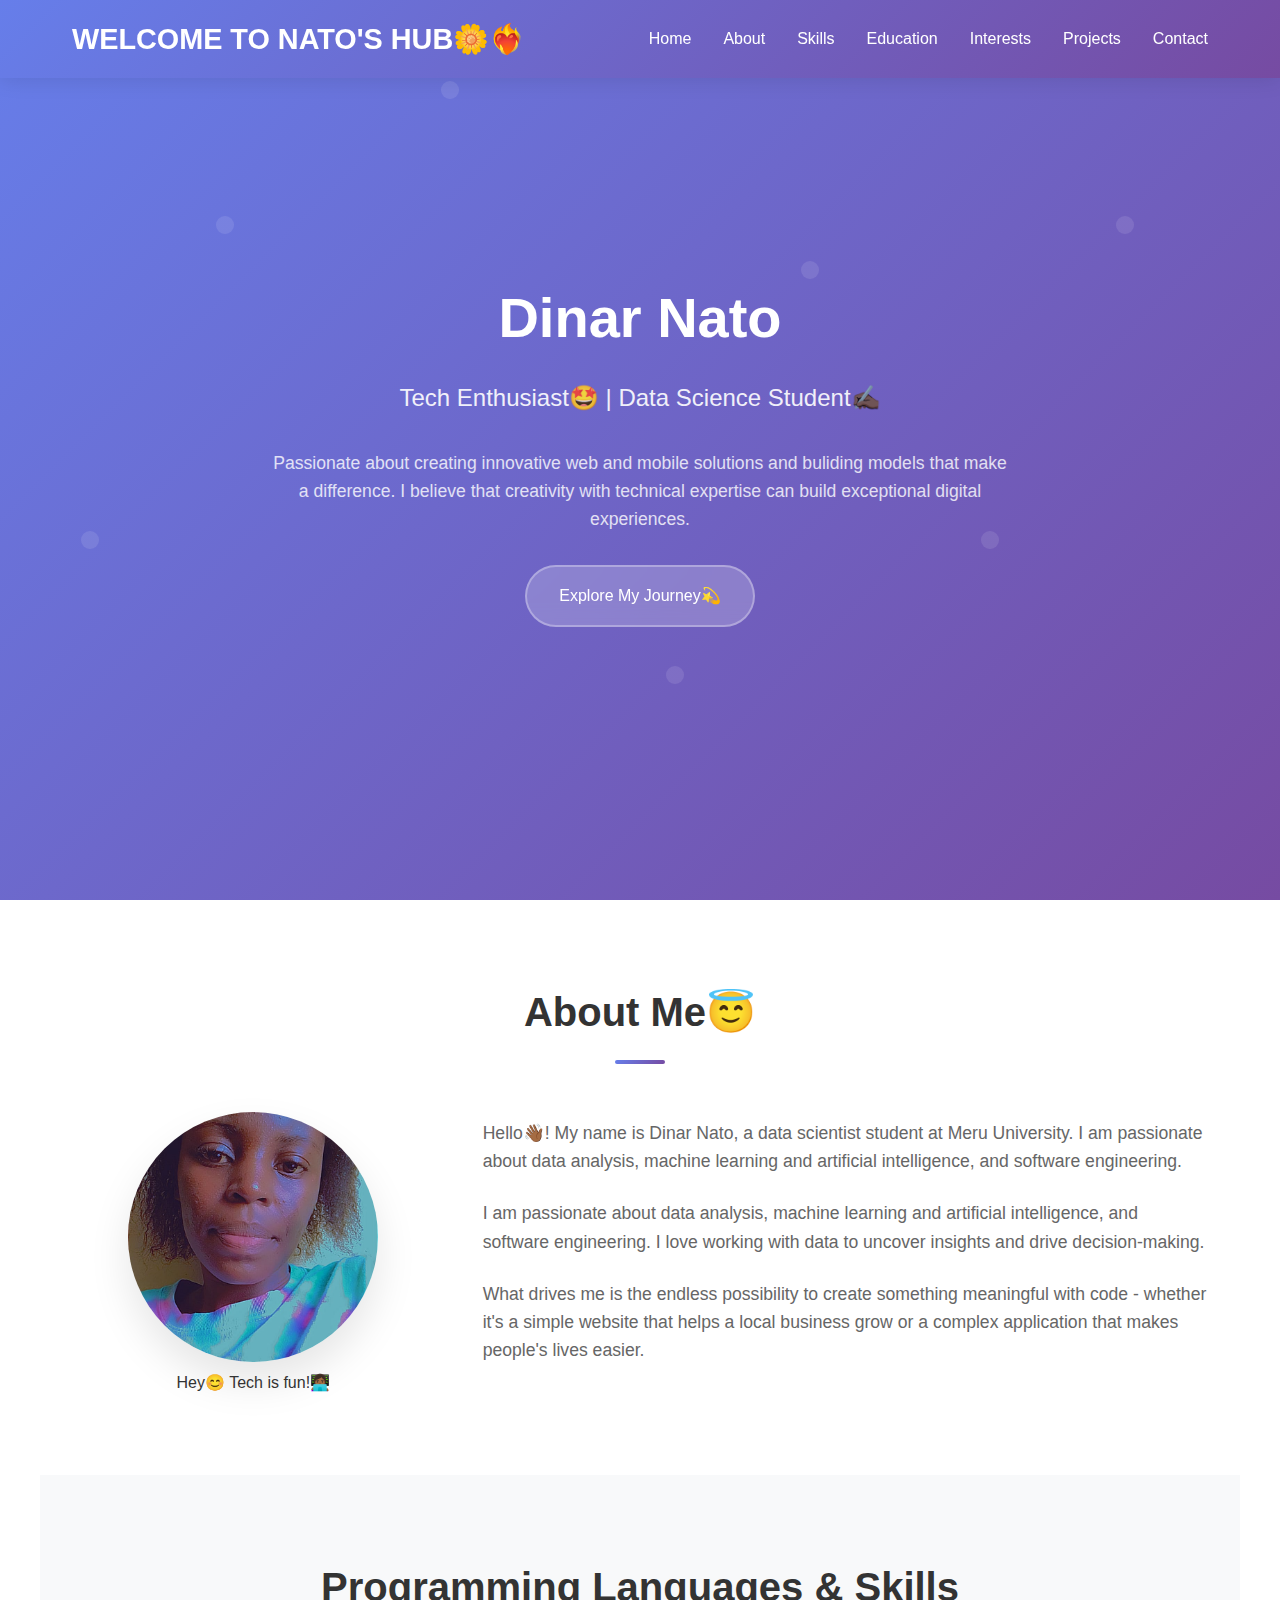
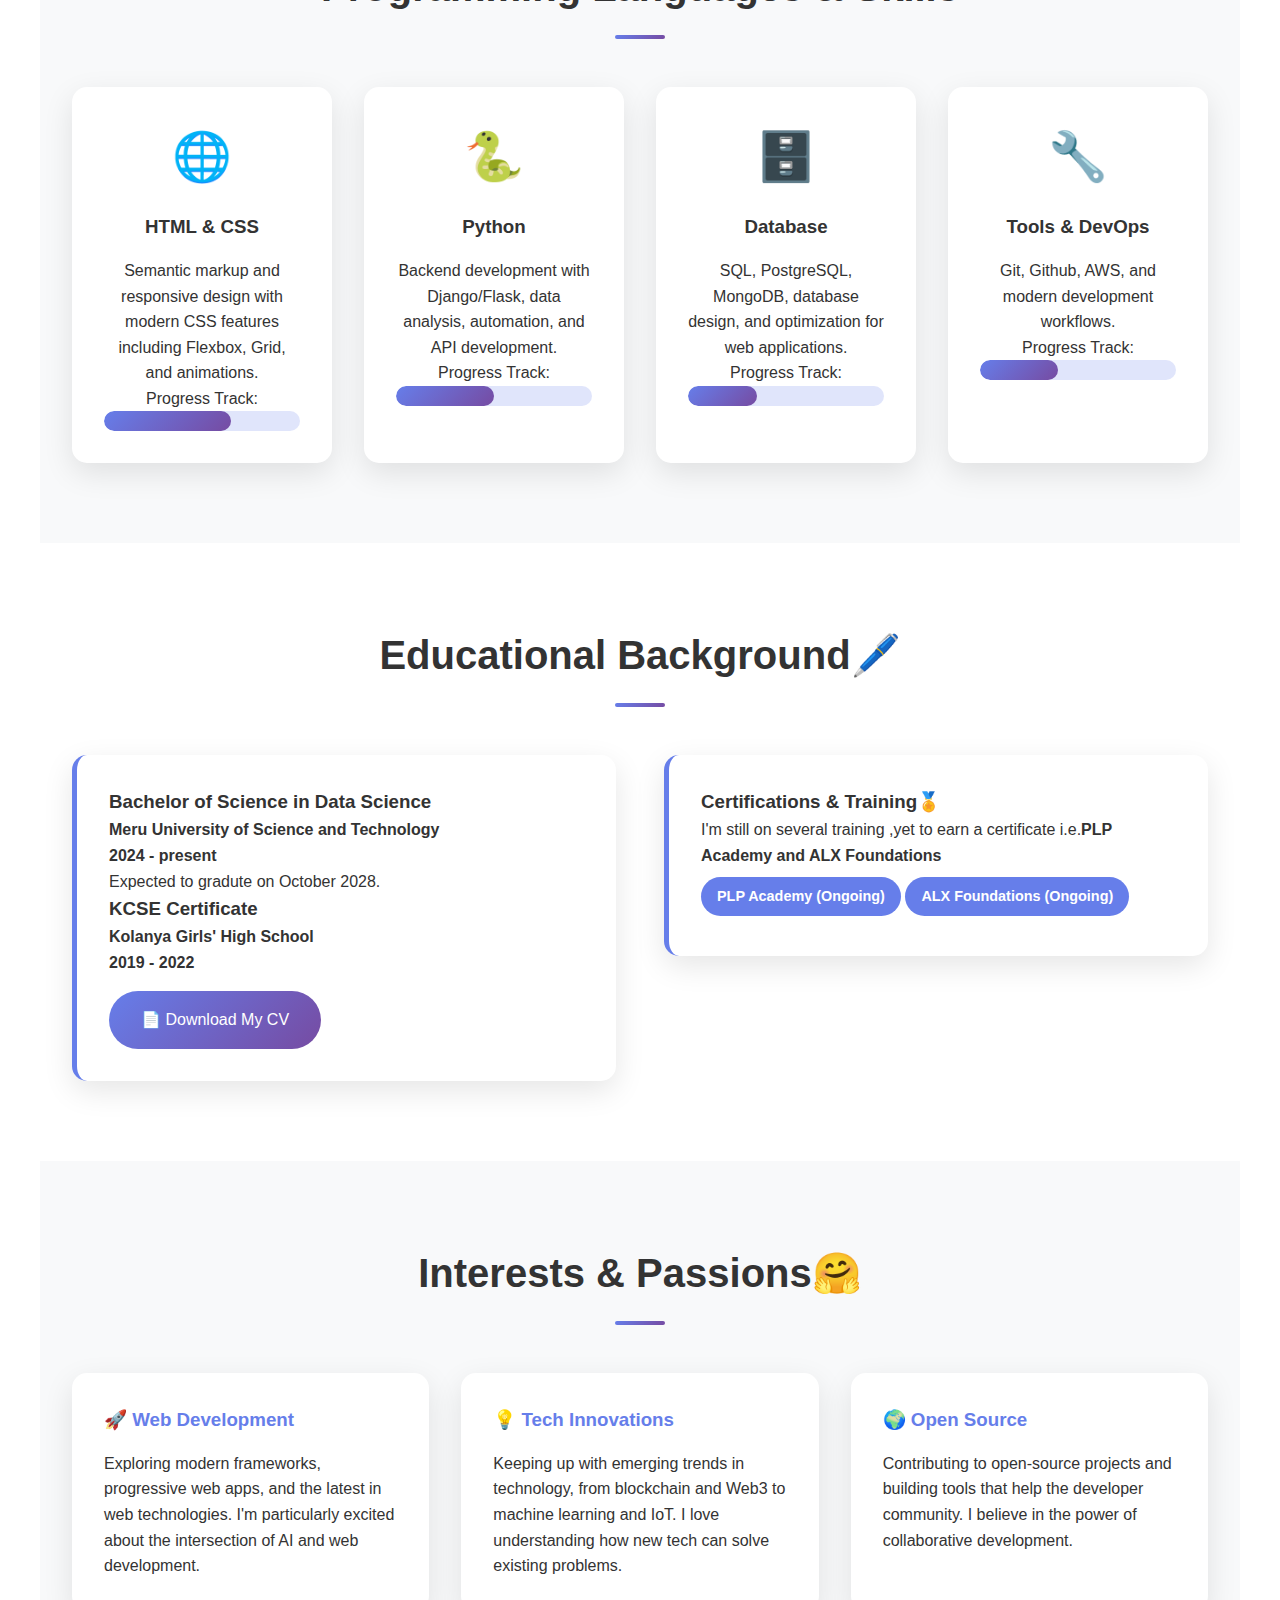
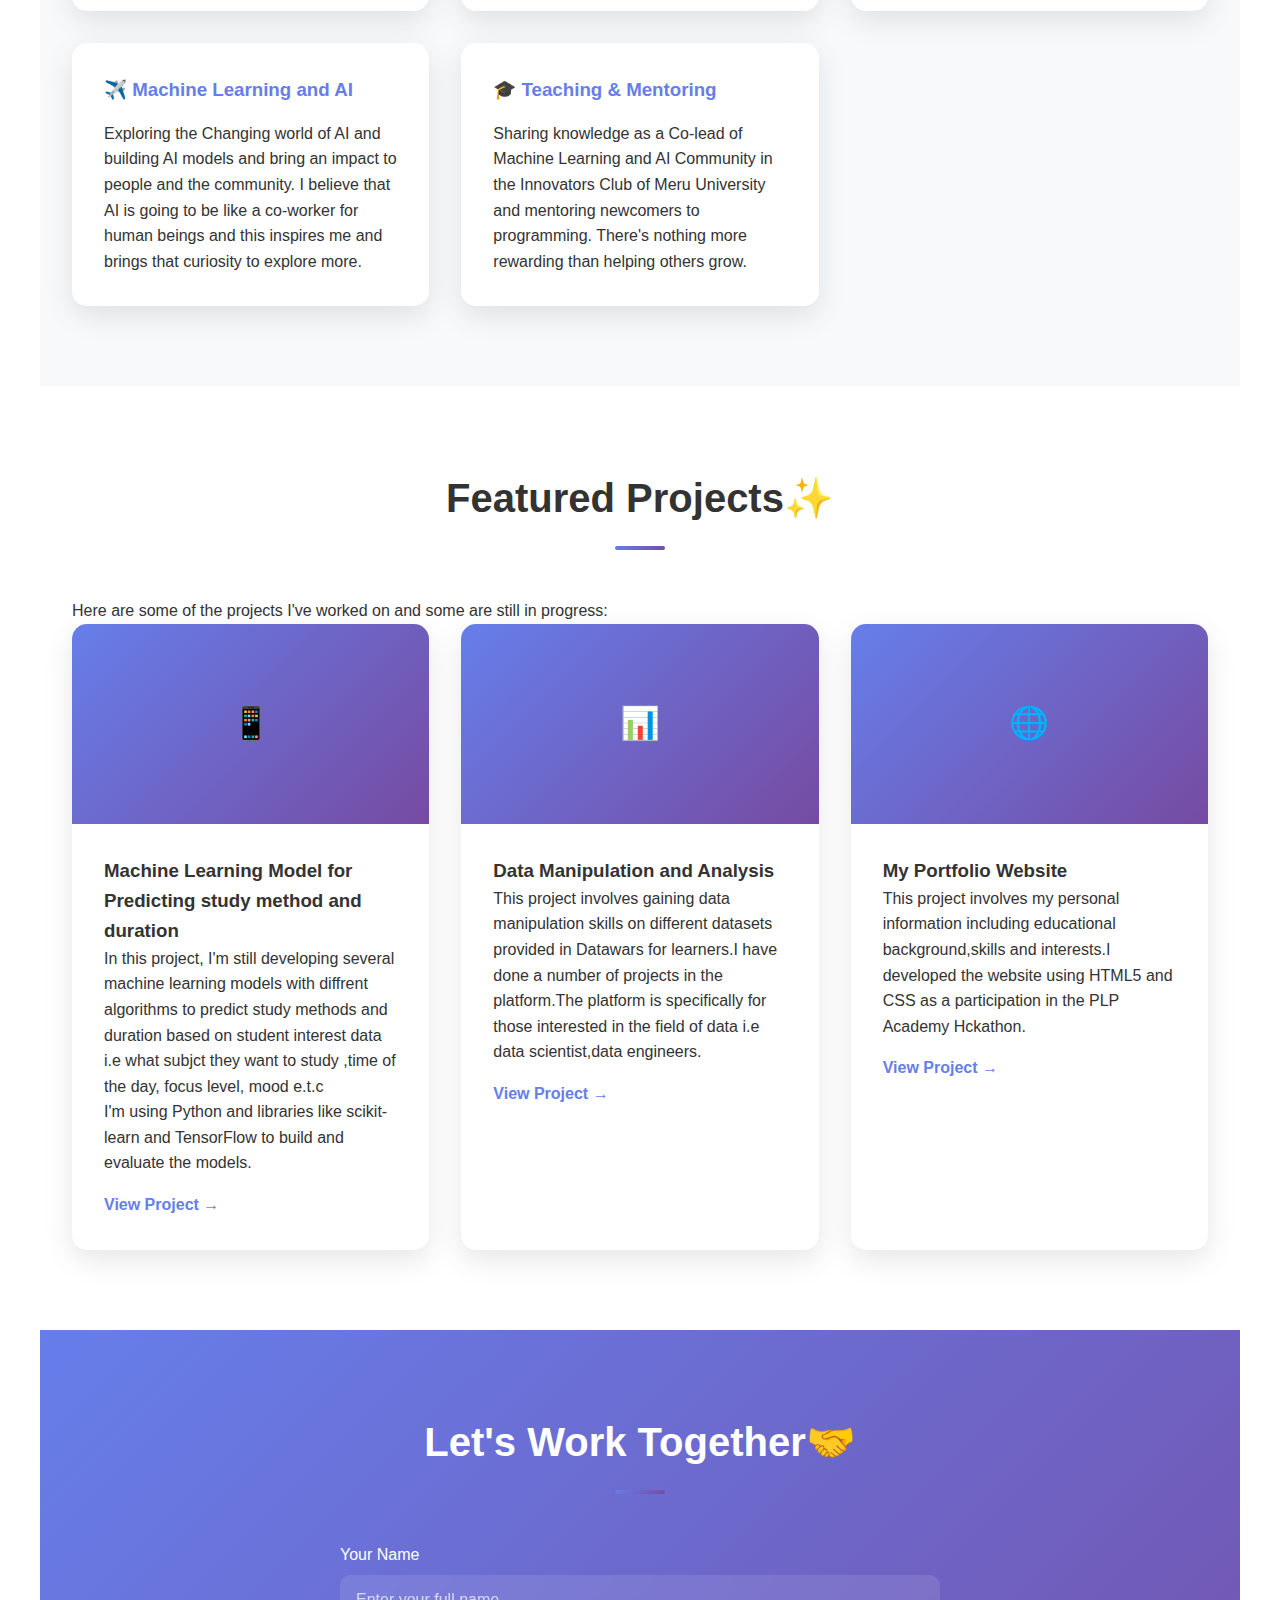
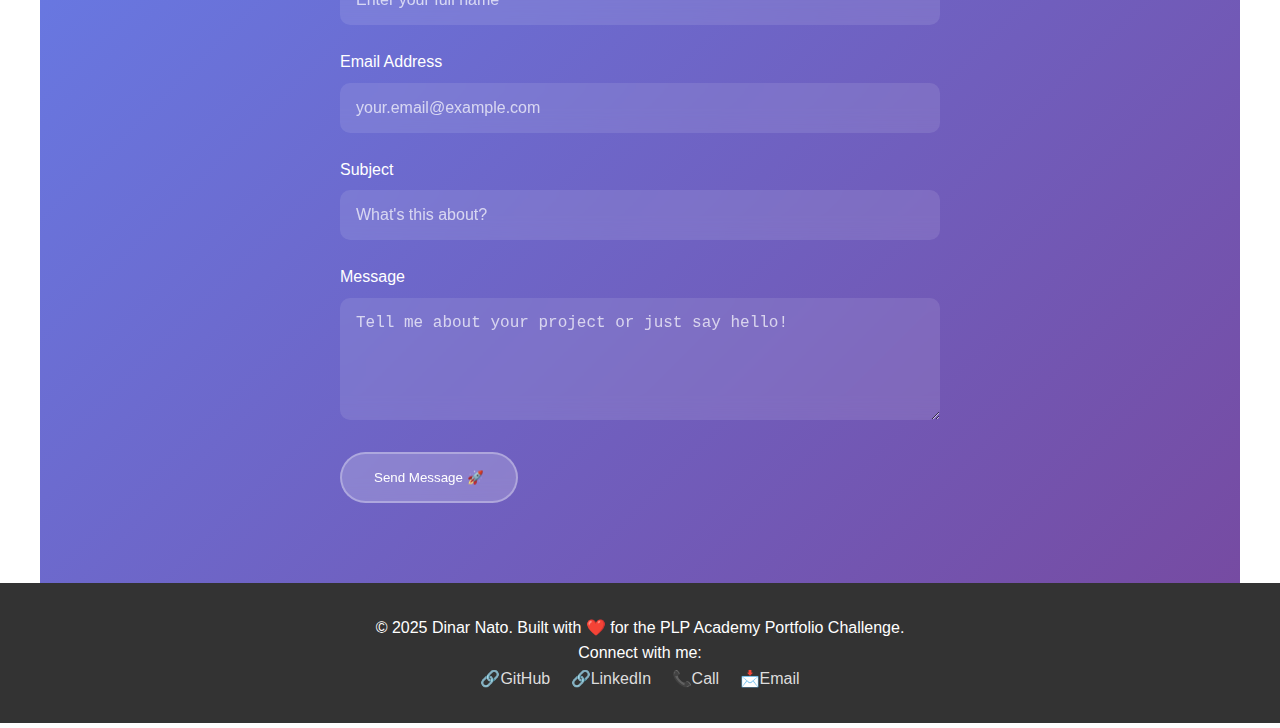
<file: index.html>
<!DOCTYPE html>
<html lang="en">
<head>
    <meta charset="UTF-8">
    <meta name="viewport" content="width=device-width, initial-scale=1.0">
    <title>Nato's portfolio website</title> 
    <link rel="stylesheet" href="style.css"> 
    <link rel="icon" type="image/jpeg" href="favicon.jpeg">

</head>
<body>
    <!-- Header with navigation links-->
    <header class="header">
        <nav class="nav">
            <a href="#home" class="logo">WELCOME TO NATO'S HUB🌼❤️‍🔥</a>
            <ul class="nav-links">
                <li><a href="#home">Home</a></li>
                <li><a href="#about">About</a></li>
                <li><a href="#skills">Skills</a></li>
                <li><a href="#education">Education</a></li>
                <li><a href="#interests">Interests</a></li>
                <li><a href="#projects">Projects</a></li>
                <li><a href="#contact">Contact</a></li>
            </ul>
        </nav>
    </header>

    <!-- Hero Section -->
    <section id="home" class="hero">
        <div class="hero-content">
            <h1>Dinar Nato</h1>
            <p class="subtitle">Tech Enthusiast🤩 |  Data Science Student✍🏿️</p>
            <p class="description">Passionate about creating innovative web and mobile solutions and buliding models that make a difference. I believe that creativity with technical expertise can build exceptional digital experiences.</p>
            <a href="#about" class="cta-button">Explore My Journey💫</a>
        </div>
    </section>

    <!-- About Section -->
    <section id="about" class="section">
        <h2 class="section-title">About Me😇</h2>
        <div class="about-content">
            <div class="about-image">
                <div class="profile-container">
                 <img src="nato 2.jpg" alt="Dinar Nato" class="profile-pic">
                 <div class="hover-text">Hey😊 Tech is fun!👩🏾‍💻</div>
            </div>
        </div>
            <div class="about-text">
                <p>Hello👋🏾! My name is Dinar Nato, a data scientist student at Meru University. I am passionate about data analysis, machine learning and artificial intelligence, and software engineering.</p>
                <p> I am passionate about data analysis, machine learning and artificial intelligence, and software engineering. I love working with data to uncover insights and drive decision-making.</p>
                <p>What drives me is the endless possibility to create something meaningful with code - whether it's a simple website that helps a local business grow or a complex application that makes people's lives easier.</p>
            </div>
        </div>
    </section>

    <!-- Skills Section -->
    <section id="skills" class="section skills">
        <h2 class="section-title">Programming Languages & Skills</h2>
        <div class="skills-grid">
            <div class="skill-card">
                <div class="skill-icon">🌐</div>
                <h3>HTML & CSS</h3>
                <p>Semantic markup and responsive design with modern CSS features including Flexbox, Grid, and animations.</p>
                <p>Progress Track:</p>
                <div class="bar">
            <div class="fill" style="width: 65%"></div>
        </div>
            </div>
            <div class="skill-card">
                <div class="skill-icon">🐍</div>
                <h3>Python</h3>
                <p>Backend development with Django/Flask, data analysis, automation, and API development.</p>
                <p>Progress Track:</p>
                <div class="bar">
            <div class="fill" style="width: 50%"></div>
        </div>
            </div>
            <div class="skill-card">
                <div class="skill-icon">🗄️</div>
                <h3>Database</h3>
                <p>SQL, PostgreSQL, MongoDB, database design, and optimization for web applications.</p>
                <p>Progress Track:</p>
                <div class="bar">
            <div class="fill" style="width: 35%"></div>
        </div>
            </div>
            <div class="skill-card">
                <div class="skill-icon">🔧</div>
                <h3>Tools & DevOps</h3>
                <p>Git, Github, AWS, and modern development workflows.</p>
                <p>Progress Track:</p>
                <div class="bar">
            <div class="fill" style="width: 40%"></div>
        </div>
            </div>
        </div>
    </section>

    <!-- Education Section -->
    <section id="education" class="section">
        <h2 class="section-title">Educational Background🖊️</h2>
        <div class="education-content">
            <div class="education-card">
                <h3>Bachelor of Science in Data Science</h3>
                   <p><strong>Meru University of Science and Technology</strong></p>
                   <p><strong>2024 - present</strong></p>
                   <p>Expected to gradute on October 2028.</p>
                <h3>KCSE Certificate</h3>
                   <p><strong>Kolanya Girls' High School</strong></p>
                   <p><strong>2019 - 2022</strong></p>
                <a href="Resume.pdf" class="download-cv" >📄 Download My CV</a>
            </div>
            <div class="education-card">
                <h3>Certifications & Training🏅</h3>
                <p>I'm still on several training ,yet to earn a certificate i.e.<strong>PLP Academy and ALX Foundations</strong></p>
                <div class="cert-badge">PLP Academy (Ongoing)</div>
                <div class="cert-badge">ALX Foundations (Ongoing)</div>
            </div>
        </div>
    </section>

    <!-- Interests Section -->
    <section id="interests" class="section interests">
        <h2 class="section-title">Interests & Passions🤗</h2>
        <div class="interests-grid">
            <div class="interest-card">
                <h3>🚀 Web Development</h3>
                <p>Exploring modern frameworks, progressive web apps, and the latest in web technologies. I'm particularly excited about the intersection of AI and web development.</p>
            </div>
            <div class="interest-card">
                <h3>💡 Tech Innovations</h3>
                <p>Keeping up with emerging trends in technology, from blockchain and Web3 to machine learning and IoT. I love understanding how new tech can solve existing problems.</p>
            </div>
            <div class="interest-card">
                <h3>🌍 Open Source</h3>
                <p>Contributing to open-source projects and building tools that help the developer community. I believe in the power of collaborative development.</p>
            </div>
             <div class="interest-card">
                <h3>✈️ Machine Learning and AI</h3>
                <p>Exploring the Changing world of AI and building AI models and bring an impact to people and the community. I believe that AI is going to be like a co-worker for human beings and this inspires me and brings that curiosity to explore more.</p>
            </div>
            <div class="interest-card">
                <h3>🎓 Teaching & Mentoring</h3>
                <p>Sharing knowledge as a Co-lead of Machine Learning and AI Community in the Innovators Club of Meru University and mentoring newcomers to programming. There's nothing more rewarding than helping others grow.</p>
            </div>
        </div>
    </section>

    <!-- Projects Section(Currently working on them) -->
    <section id="projects" class="section">
        <h2 class="section-title">Featured Projects✨</h2>
        <p>Here are some of the projects I've worked on and some are still in progress:</p>
        <div class="projects-grid">
            <div class="project-card">
                <div class="project-image">📱</div>
                <div class="project-content">
                    <h3> Machine Learning Model for Predicting study method and duration</h3>
                     <p>In this project, I'm still developing several machine learning models with diffrent algorithms to predict study methods and duration based on student interest data i.e what subjct they want to study ,time of the day, focus level, mood e.t.c</p>
                     <p>I'm using Python and libraries like scikit-learn and TensorFlow to build and evaluate the models.</p>
                    <a href="https://github.com/NATO-dotcom/ML-AI_Python.git" class="project-link">View Project →</a>
                </div>
            </div>
            <div class="project-card">
                <div class="project-image">📊</div>
                <div class="project-content">
                    <h3>Data Manipulation and Analysis</h3>
                    <p>This project involves gaining data manipulation skills on different datasets provided in Datawars for learners.I have done a number of projects in the platform.The platform is specifically for those interested in the field of data i.e data scientist,data engineers.</p>
                    <a href="https://profiles.datawars.io/dnaliaka365" class="project-link">View Project →</a>
                </div>
            </div>
            <div class="project-card">
                <div class="project-image">🌐</div>
                <div class="project-content">
                    <h3>My Portfolio Website </h3>
                    <p>This project involves my personal information including educational background,skills and interests.I developed the website using HTML5 and CSS as a participation in the PLP Academy Hckathon.</p>
                    <a href="https://github.com/NATO-dotcom/Web-development-PLP-project.git" class="project-link">View Project →</a>
                </div>
            </div>
        </div>
    </section>

    <!-- Contact Section -->
    <section id="contact" class="section contact">
        <h2 class="section-title">Let's Work Together🤝</h2>
        <form class="contact-form">
            <div class="form-group">
                <label for="name">Your Name</label>
                <input type="text" id="name" name="name" placeholder="Enter your full name" required>
            </div>
            <div class="form-group">
                <label for="email">Email Address</label>
                <input type="email" id="email" name="email" placeholder="your.email@example.com" required>
            </div>
            <div class="form-group">
                <label for="subject">Subject</label>
                <input type="text" id="subject" name="subject" placeholder="What's this about?" required>
            </div>
            <div class="form-group">
                <label for="message">Message</label>
                <textarea id="message" name="message" rows="5" placeholder="Tell me about your project or just say hello!" required></textarea>
            </div>
            <button type="submit" class="submit-btn">Send Message 🚀</button>
        </form>
    </section>

    <!-- Footer -->
    <footer class="footer">
    <p>&copy; 2025 Dinar Nato. Built with ❤️ for the PLP Academy Portfolio Challenge.</p>
    <div class="socials">
        <p>Connect with me:</p>
      <a href="https://github.com/NATO-dotcom">🔗GitHub</a> 
      <a href="https://www.linkedin.com/in/dinah-nato-338a43328">🔗LinkedIn</a>
      <a href="+254 742076608">📞Call </a>
      <a href="dnaliaka365@gmail.com">📩Email </a>
    </div>
    </footer>
</body>
</html>
</file>
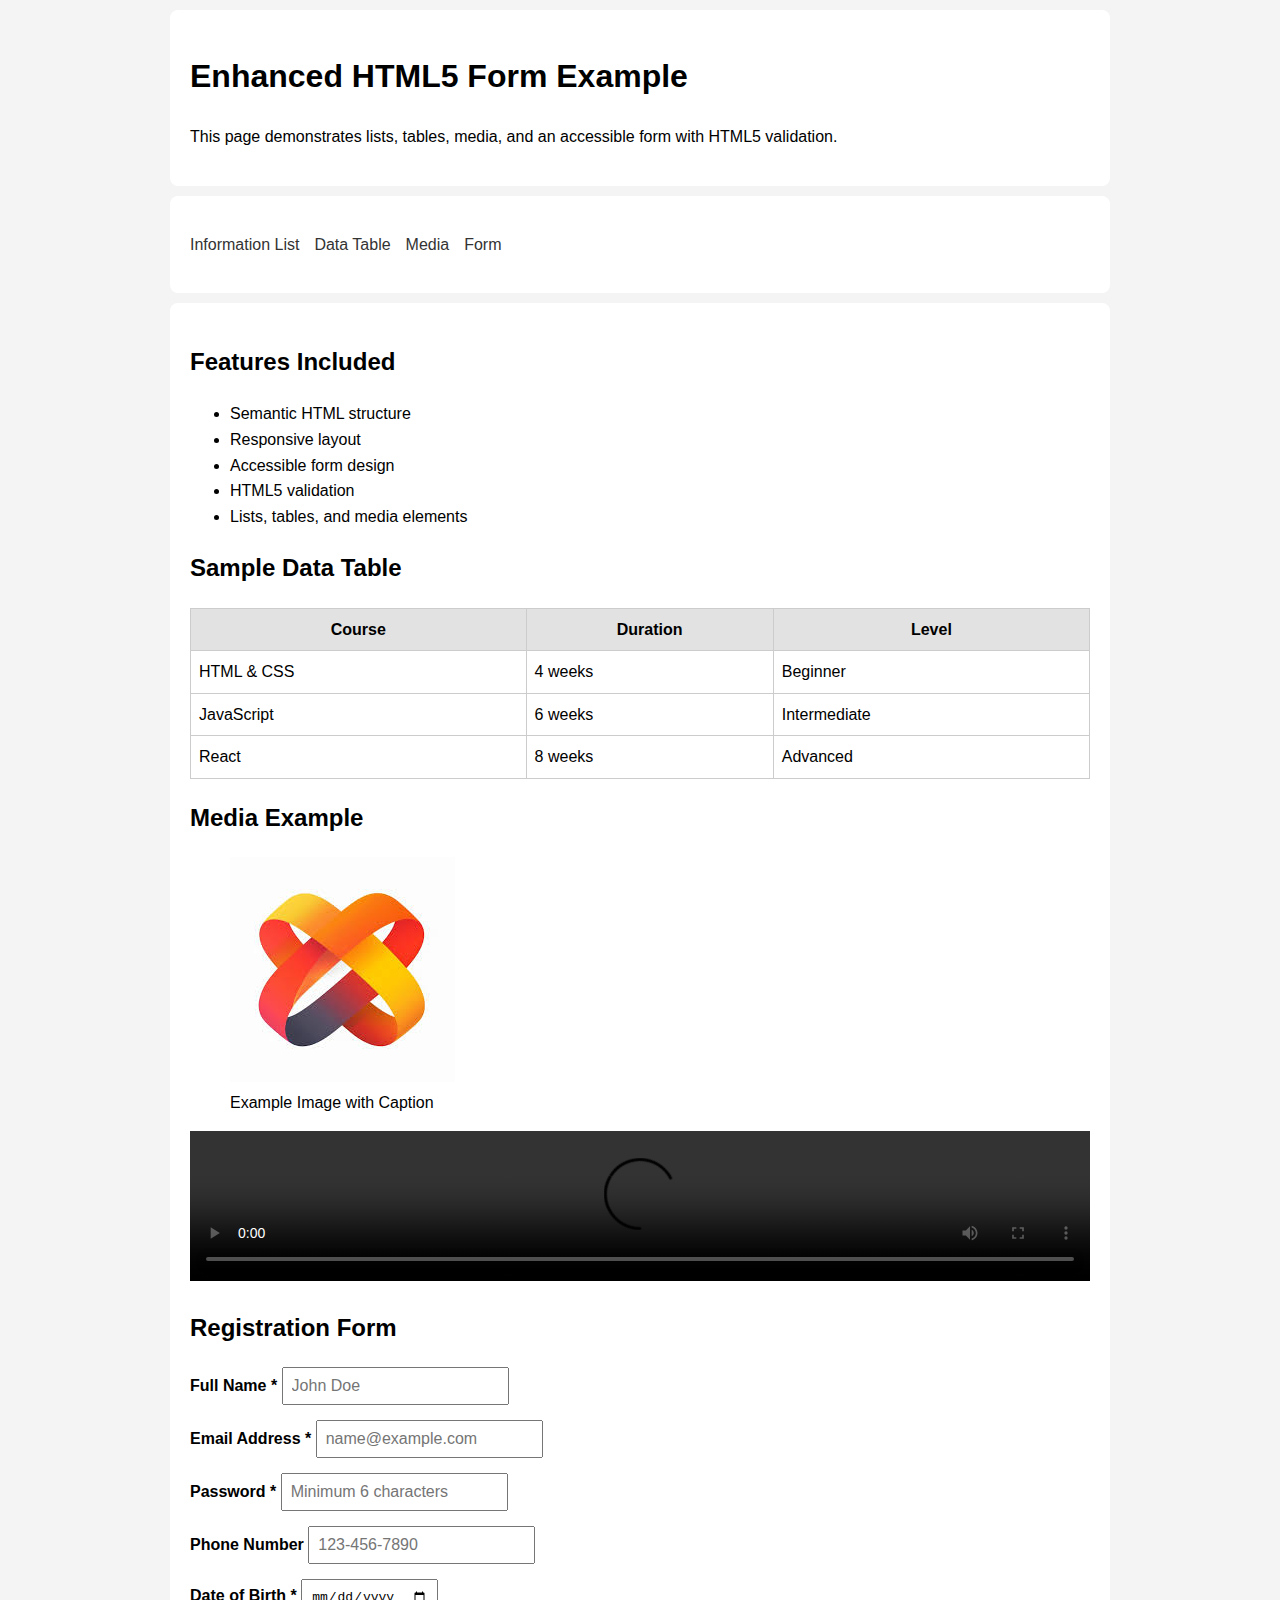
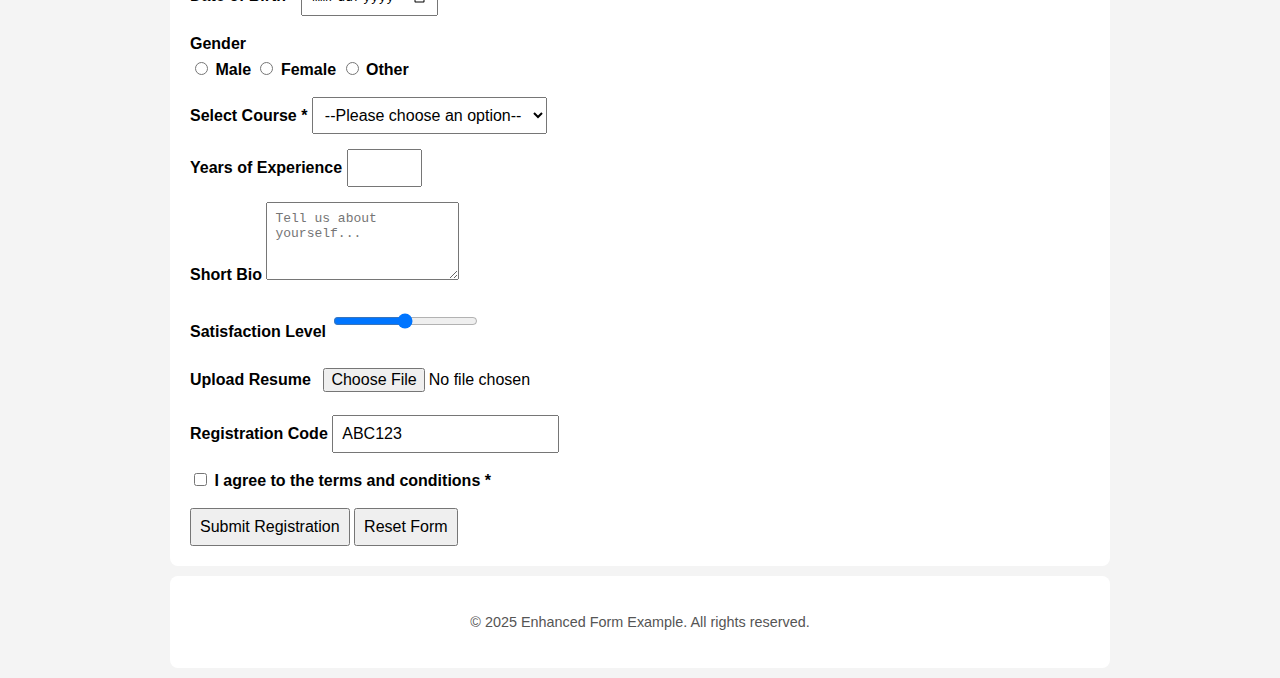
<file: enhanced-form.html>
<!DOCTYPE html>
<html lang="en">
<head>
    <meta charset="UTF-8">
    <meta name="viewport" content="width=device-width, initial-scale=1.0">
    <title>Enhanced HTML5 Form</title>
    <style>
        body {
            font-family: Arial, sans-serif;
            line-height: 1.6;
            margin: 0;
            padding: 0;
            background: #f4f4f4;
        }
        header, nav, main, footer {
            padding: 20px;
            background: #fff;
            margin: 10px auto;
            max-width: 900px;
            border-radius: 8px;
        }
        nav ul {
            list-style: none;
            padding: 0;
            display: flex;
            gap: 15px;
        }
        nav a {
            text-decoration: none;
            color: #333;
        }
        form {
            display: grid;
            gap: 15px;
        }
        label {
            font-weight: bold;
        }
        input, select, textarea, button {
            padding: 8px;
            font-size: 1em;
        }
        table {
            width: 100%;
            border-collapse: collapse;
            margin: 15px 0;
        }
        th, td {
            border: 1px solid #ccc;
            padding: 8px;
        }
        th {
            background: #e2e2e2;
        }
        footer {
            text-align: center;
            font-size: 0.9em;
            color: #555;
        }
    </style>
</head>
<body>

<header>
    <h1>Enhanced HTML5 Form Example</h1>
    <p>This page demonstrates lists, tables, media, and an accessible form with HTML5 validation.</p>
</header>

<nav>
    <ul>
        <li><a href="#info-list">Information List</a></li>
        <li><a href="#data-table">Data Table</a></li>
        <li><a href="#media-section">Media</a></li>
        <li><a href="#registration-form">Form</a></li>
    </ul>
</nav>

<main>
    <section id="info-list">
        <h2>Features Included</h2>
        <ul>
            <li>Semantic HTML structure</li>
            <li>Responsive layout</li>
            <li>Accessible form design</li>
            <li>HTML5 validation</li>
            <li>Lists, tables, and media elements</li>
        </ul>
    </section>

    <section id="data-table">
        <h2>Sample Data Table</h2>
        <table>
            <thead>
                <tr>
                    <th>Course</th>
                    <th>Duration</th>
                    <th>Level</th>
                </tr>
            </thead>
            <tbody>
                <tr>
                    <td>HTML & CSS</td>
                    <td>4 weeks</td>
                    <td>Beginner</td>
                </tr>
                <tr>
                    <td>JavaScript</td>
                    <td>6 weeks</td>
                    <td>Intermediate</td>
                </tr>
                <tr>
                    <td>React</td>
                    <td>8 weeks</td>
                    <td>Advanced</td>
                </tr>
            </tbody>
        </table>
    </section>

    <section id="media-section">
        <h2>Media Example</h2>
        <figure>
            <img src="favicon.jpeg" alt="Placeholder banner" style="max-width:100%;">
            <figcaption>Example Image with Caption</figcaption>
        </figure>
        <video controls width="100%">
            <source src="https://www.w3schools.com/html/mov_bbb.mp4" type="video/mp4">
            Your browser does not support HTML5 video.
        </video>
    </section>

    <section id="registration-form">
        <h2>Registration Form</h2>
        <form action="#" method="post" autocomplete="on">
            <div>
                <label for="fullname">Full Name *</label>
                <input type="text" id="fullname" name="fullname" placeholder="John Doe" required>
            </div>

            <div>
                <label for="email">Email Address *</label>
                <input type="email" id="email" name="email" placeholder="name@example.com" required>
            </div>

            <div>
                <label for="password">Password *</label>
                <input type="password" id="password" name="password" minlength="6" placeholder="Minimum 6 characters" required>
            </div>

            <div>
                <label for="phone">Phone Number</label>
                <input type="tel" id="phone" name="phone" placeholder="123-456-7890" pattern="\d{3}-\d{3}-\d{4}">
            </div>

            <div>
                <label for="dob">Date of Birth *</label>
                <input type="date" id="dob" name="dob" required>
            </div>

            <div>
                <label>Gender</label><br>
                <input type="radio" id="male" name="gender" value="male">
                <label for="male">Male</label>
                <input type="radio" id="female" name="gender" value="female">
                <label for="female">Female</label>
                <input type="radio" id="other" name="gender" value="other">
                <label for="other">Other</label>
            </div>

            <div>
                <label for="course">Select Course *</label>
                <select id="course" name="course" required>
                    <option value="">--Please choose an option--</option>
                    <option value="html-css">HTML & CSS</option>
                    <option value="javascript">JavaScript</option>
                    <option value="react">React</option>
                </select>
            </div>

            <div>
                <label for="experience">Years of Experience</label>
                <input type="number" id="experience" name="experience" min="0" max="50">
            </div>

            <div>
                <label for="bio">Short Bio</label>
                <textarea id="bio" name="bio" placeholder="Tell us about yourself..." rows="4"></textarea>
            </div>

            <div>
                <label for="satisfaction">Satisfaction Level</label>
                <input type="range" id="satisfaction" name="satisfaction" min="0" max="10">
            </div>

            <div>
                <label for="resume">Upload Resume</label>
                <input type="file" id="resume" name="resume" accept=".pdf,.docx">
            </div>

            <div>
                <label for="readonly-info">Registration Code</label>
                <input type="text" id="readonly-info" name="readonly-info" value="ABC123" readonly>
            </div>

            <div>
                <input type="checkbox" id="terms" name="terms" required>
                <label for="terms">I agree to the terms and conditions *</label>
            </div>

            <div>
                <button type="submit">Submit Registration</button>
                <button type="reset">Reset Form</button>
            </div>
        </form>
    </section>
</main>

<footer>
    <p>&copy; 2025 Enhanced Form Example. All rights reserved.</p>
</footer>

</body>
</html>
</file>
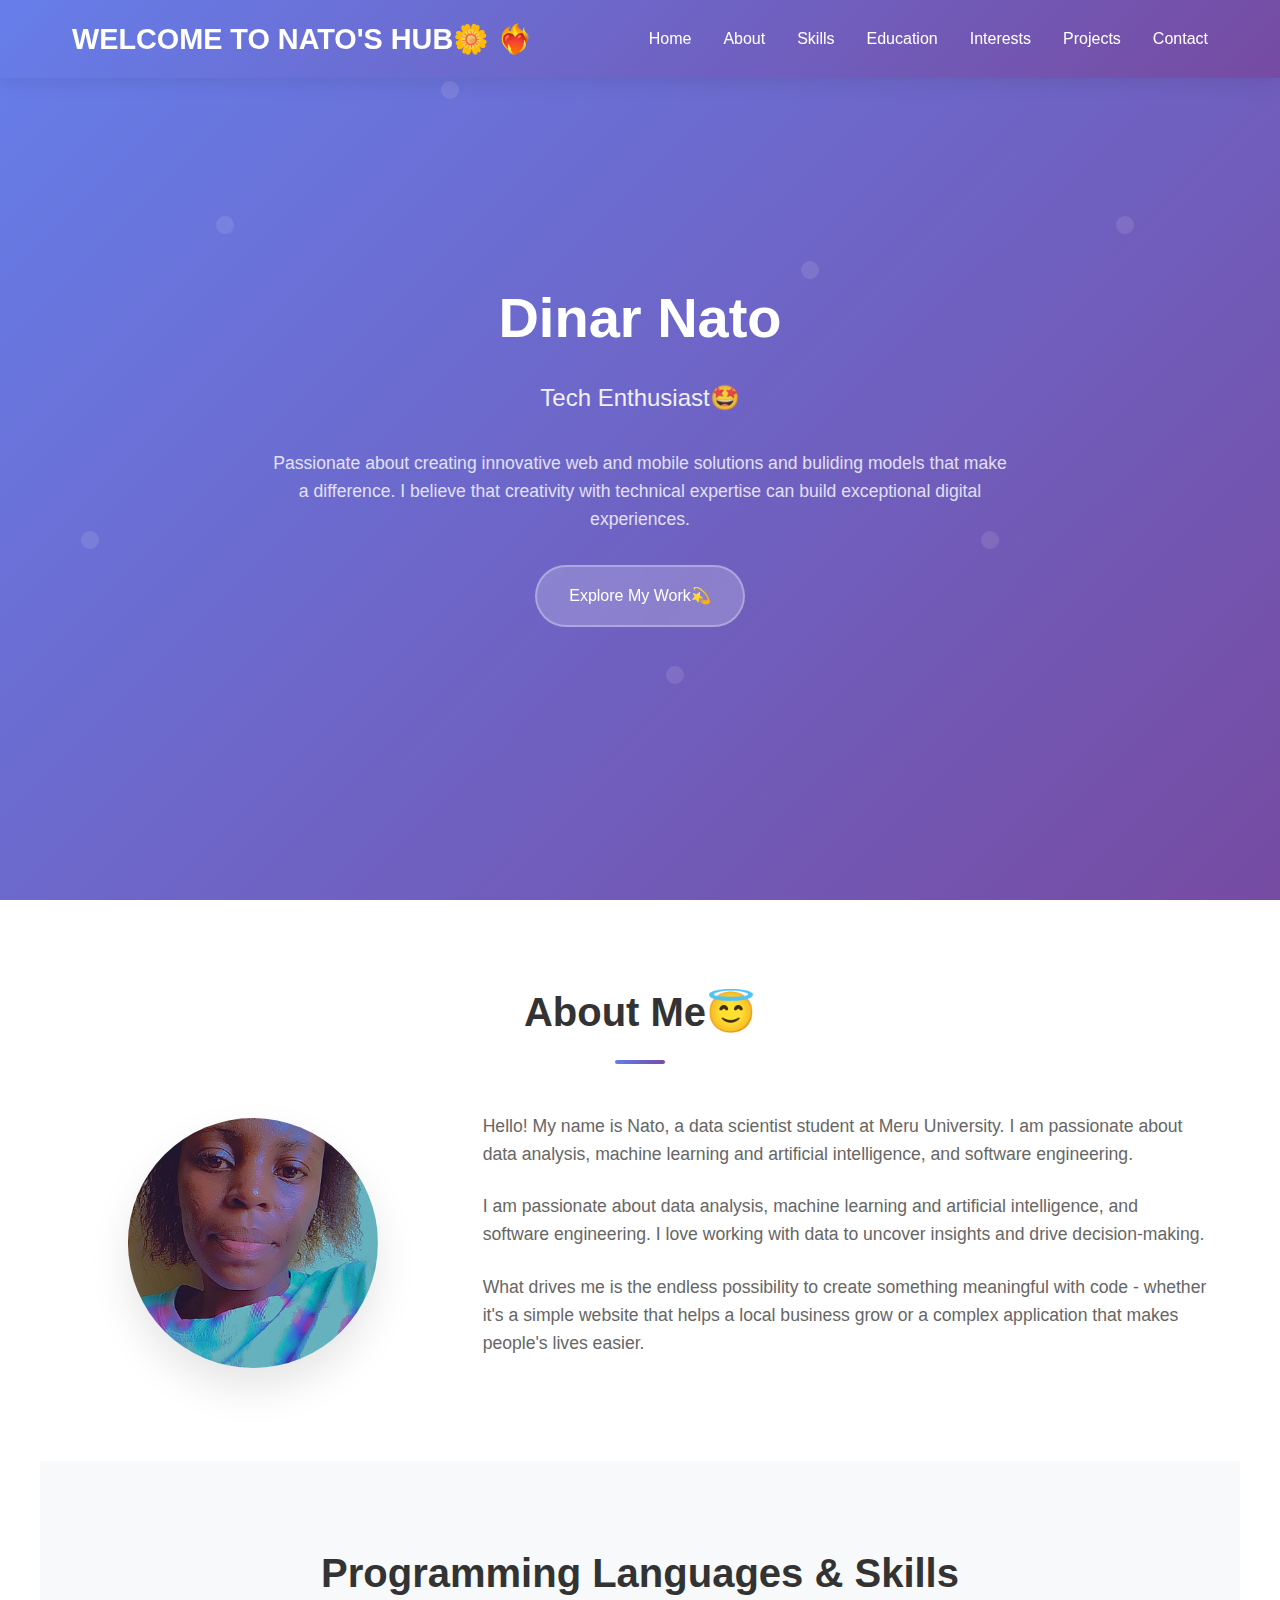
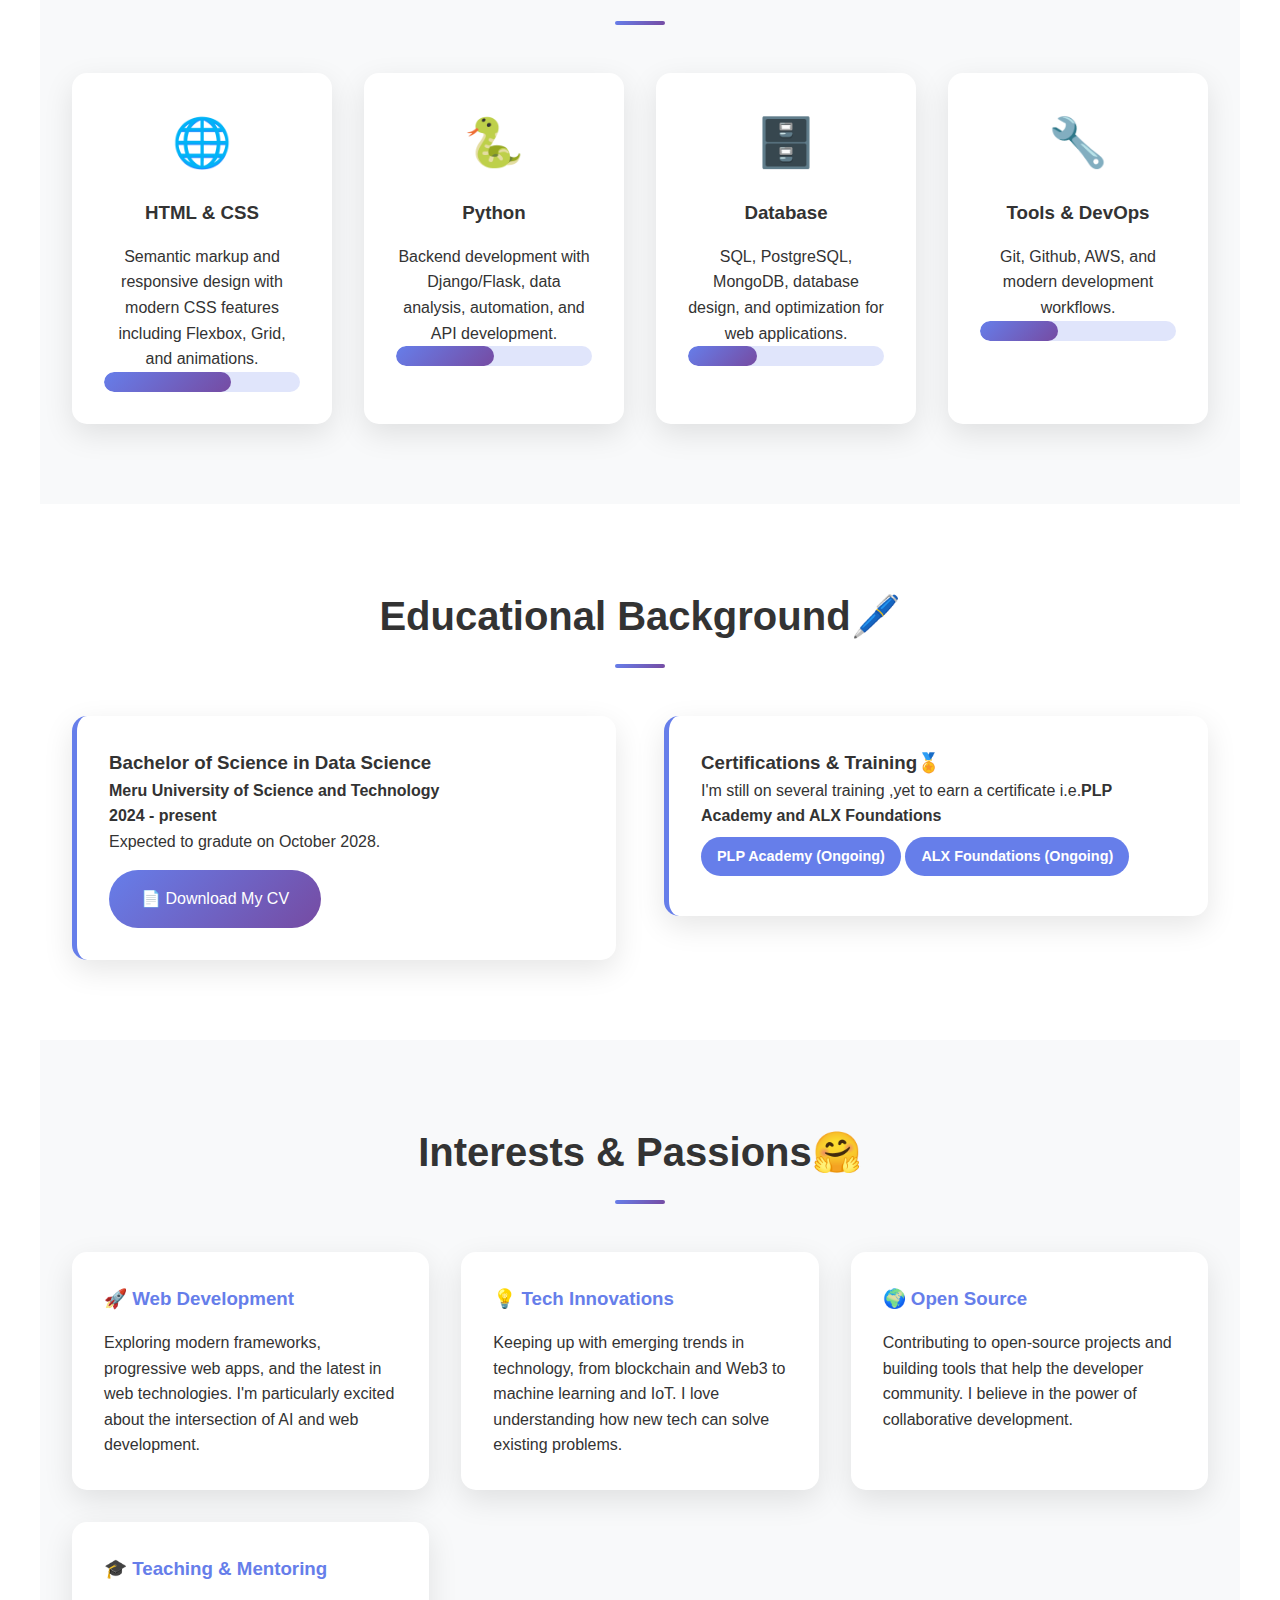
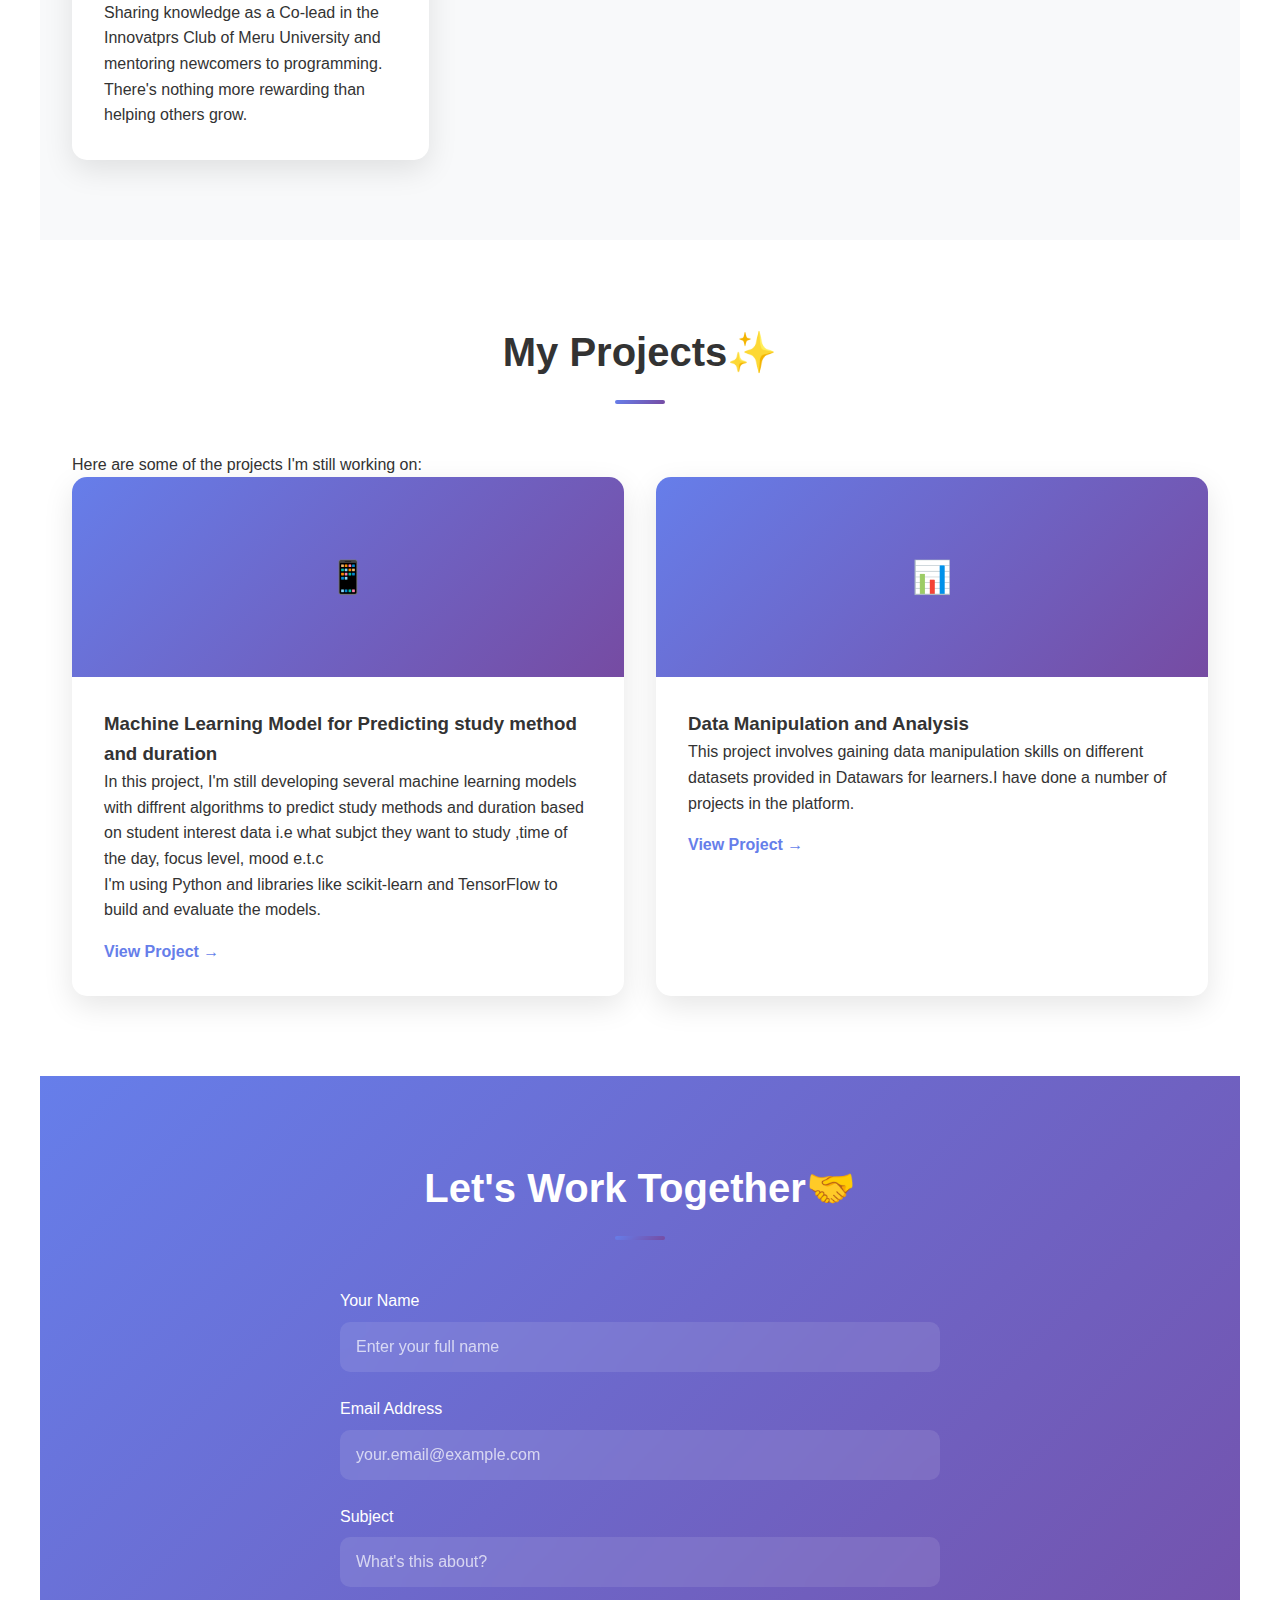
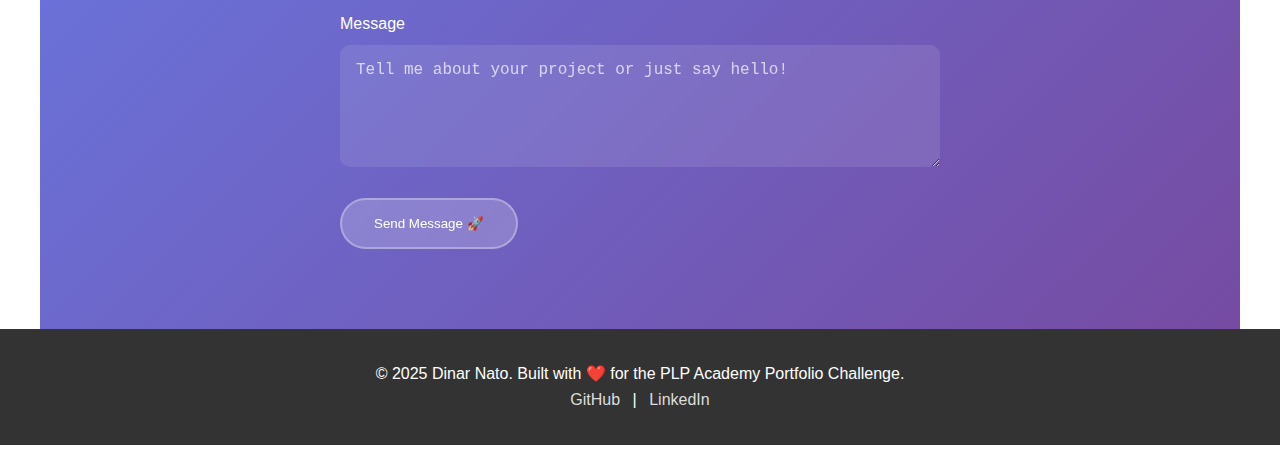
<file: HTML Code.html>
<!DOCTYPE html>
<html lang="en">
<head>
    <meta charset="UTF-8">
    <meta name="viewport" content="width=device-width, initial-scale=1.0">
    <title>My portfolio website</title> 
    <link rel="stylesheet" href="style.css"> 
    <link rel="icon" type="image/jpeg" href="favicon.jpeg">

</head>
<body>
    <!-- Header -->
    <header class="header">
        <nav class="nav">
            <a href="#home" class="logo">WELCOME TO NATO'S HUB🌼 ❤️‍🔥</a>
            <ul class="nav-links">
                <li><a href="#home">Home</a></li>
                <li><a href="#about">About</a></li>
                <li><a href="#skills">Skills</a></li>
                <li><a href="#education">Education</a></li>
                <li><a href="#interests">Interests</a></li>
                <li><a href="#projects">Projects</a></li>
                <li><a href="#contact">Contact</a></li>
            </ul>
        </nav>
    </header>

    <!-- Hero Section -->
    <section id="home" class="hero">
        <div class="hero-content">
            <h1>Dinar Nato</h1>
            <p class="subtitle">Tech Enthusiast🤩</p>
            <p class="description">Passionate about creating innovative web and mobile solutions and buliding models that make a difference. I believe that creativity with technical expertise can build exceptional digital experiences.</p>
            <a href="#about" class="cta-button">Explore My Work💫</a>
        </div>
    </section>

    <!-- About Section -->
    <section id="about" class="section">
        <h2 class="section-title">About Me😇</h2>
        <div class="about-content">
            <div class="about-image">
                 <img src="nato 2.jpg" alt="Dinar Nato" class="profile-pic">
            </div>
            <div class="about-text">
                <p>Hello! My name is Nato, a data scientist student at Meru University. I am passionate about data analysis, machine learning and artificial intelligence, and software engineering.</p>
                <p> I am passionate about data analysis, machine learning and artificial intelligence, and software engineering. I love working with data to uncover insights and drive decision-making.</p>
                <p>What drives me is the endless possibility to create something meaningful with code - whether it's a simple website that helps a local business grow or a complex application that makes people's lives easier.</p>
            </div>
        </div>
    </section>

    <!-- Skills Section -->
    <section id="skills" class="section skills">
        <h2 class="section-title">Programming Languages & Skills</h2>
        <div class="skills-grid">
            <div class="skill-card">
                <div class="skill-icon">🌐</div>
                <h3>HTML & CSS</h3>
                <p>Semantic markup and responsive design with modern CSS features including Flexbox, Grid, and animations.</p>
                <div class="bar">
            <div class="fill" style="width: 65%"></div>
        </div>
            </div>
            <div class="skill-card">
                <div class="skill-icon">🐍</div>
                <h3>Python</h3>
                <p>Backend development with Django/Flask, data analysis, automation, and API development.</p>
                <div class="bar">
            <div class="fill" style="width: 50%"></div>
        </div>
            </div>
            <div class="skill-card">
                <div class="skill-icon">🗄️</div>
                <h3>Database</h3>
                <p>SQL, PostgreSQL, MongoDB, database design, and optimization for web applications.</p>
                <div class="bar">
            <div class="fill" style="width: 35%"></div>
        </div>
            </div>
            <div class="skill-card">
                <div class="skill-icon">🔧</div>
                <h3>Tools & DevOps</h3>
                <p>Git, Github, AWS, and modern development workflows.</p>
                <div class="bar">
            <div class="fill" style="width: 40%"></div>
        </div>
            </div>
        </div>
    </section>

    <!-- Education Section -->
    <section id="education" class="section">
        <h2 class="section-title">Educational Background🖊️</h2>
        <div class="education-content">
            <div class="education-card">
                <h3>Bachelor of Science in Data Science</h3>
                <p><strong>Meru University of Science and Technology</strong></p>
                <p><strong>2024 - present</strong></p>
                <p>Expected to gradute on October 2028.</p>
                <a href="Resume.pdf" class="download-cv" >📄 Download My CV</a>
            </div>
            <div class="education-card">
                <h3>Certifications & Training🏅</h3>
                <p>I'm still on several training ,yet to earn a certificate i.e.<strong>PLP Academy and ALX Foundations</strong></p>
                <div class="cert-badge">PLP Academy (Ongoing)</div>
                <div class="cert-badge">ALX Foundations (Ongoing)</div>
            </div>
        </div>
    </section>

    <!-- Interests Section -->
    <section id="interests" class="section interests">
        <h2 class="section-title">Interests & Passions🤗</h2>
        <div class="interests-grid">
            <div class="interest-card">
                <h3>🚀 Web Development</h3>
                <p>Exploring modern frameworks, progressive web apps, and the latest in web technologies. I'm particularly excited about the intersection of AI and web development.</p>
            </div>
            <div class="interest-card">
                <h3>💡 Tech Innovations</h3>
                <p>Keeping up with emerging trends in technology, from blockchain and Web3 to machine learning and IoT. I love understanding how new tech can solve existing problems.</p>
            </div>
            <div class="interest-card">
                <h3>🌍 Open Source</h3>
                <p>Contributing to open-source projects and building tools that help the developer community. I believe in the power of collaborative development.</p>
            </div>
            <div class="interest-card">
                <h3>🎓 Teaching & Mentoring</h3>
                <p>Sharing knowledge as a Co-lead in the Innovatprs Club of Meru University and mentoring newcomers to programming. There's nothing more rewarding than helping others grow.</p>
            </div>
        </div>
    </section>

    <!-- Projects Section(Currently working on them) -->
    <section id="projects" class="section">
        <h2 class="section-title">My Projects✨</h2>
        <p>Here are some of the projects I'm still working on:</p>
        <div class="projects-grid">
            <div class="project-card">
                <div class="project-image">📱</div>
                <div class="project-content">
                    <h3> Machine Learning Model for Predicting study method and duration</h3>
                     <p>In this project, I'm still developing several machine learning models with diffrent algorithms to predict study methods and duration based on student interest data i.e what subjct they want to study ,time of the day, focus level, mood e.t.c</p>
                     <p>I'm using Python and libraries like scikit-learn and TensorFlow to build and evaluate the models.</p>
                    <a href="https://github.com/NATO-dotcom/ML-AI_Python.git" class="project-link">View Project →</a>
                </div>
            </div>
            <div class="project-card">
                <div class="project-image">📊</div>
                <div class="project-content">
                    <h3>Data Manipulation and Analysis</h3>
                    <p>This project involves gaining data manipulation skills on different datasets provided in Datawars for learners.I have done a number of projects in the platform.</p>
                    <a href="https://profiles.datawars.io/dnaliaka365" class="project-link">View Project →</a>
                </div>
            </div>
        </div>
    </section>

    <!-- Contact Section -->
    <section id="contact" class="section contact">
        <h2 class="section-title">Let's Work Together🤝</h2>
        <form class="contact-form">
            <div class="form-group">
                <label for="name">Your Name</label>
                <input type="text" id="name" name="name" placeholder="Enter your full name" required>
            </div>
            <div class="form-group">
                <label for="email">Email Address</label>
                <input type="email" id="email" name="email" placeholder="your.email@example.com" required>
            </div>
            <div class="form-group">
                <label for="subject">Subject</label>
                <input type="text" id="subject" name="subject" placeholder="What's this about?" required>
            </div>
            <div class="form-group">
                <label for="message">Message</label>
                <textarea id="message" name="message" rows="5" placeholder="Tell me about your project or just say hello!" required></textarea>
            </div>
            <button type="submit" class="submit-btn">Send Message 🚀</button>
        </form>
    </section>

    <!-- Footer -->
    <footer class="footer">
    <p>&copy; 2025 Dinar Nato. Built with ❤️ for the PLP Academy Portfolio Challenge.</p>
    <div class="socials">
      <a href="https://github.com/NATO-dotcom">GitHub</a> |
      <a href="https://www.linkedin.com/in/dinah-nato-338a43328">LinkedIn</a>
    </div>
    </footer>
</body>
</html>
</file>
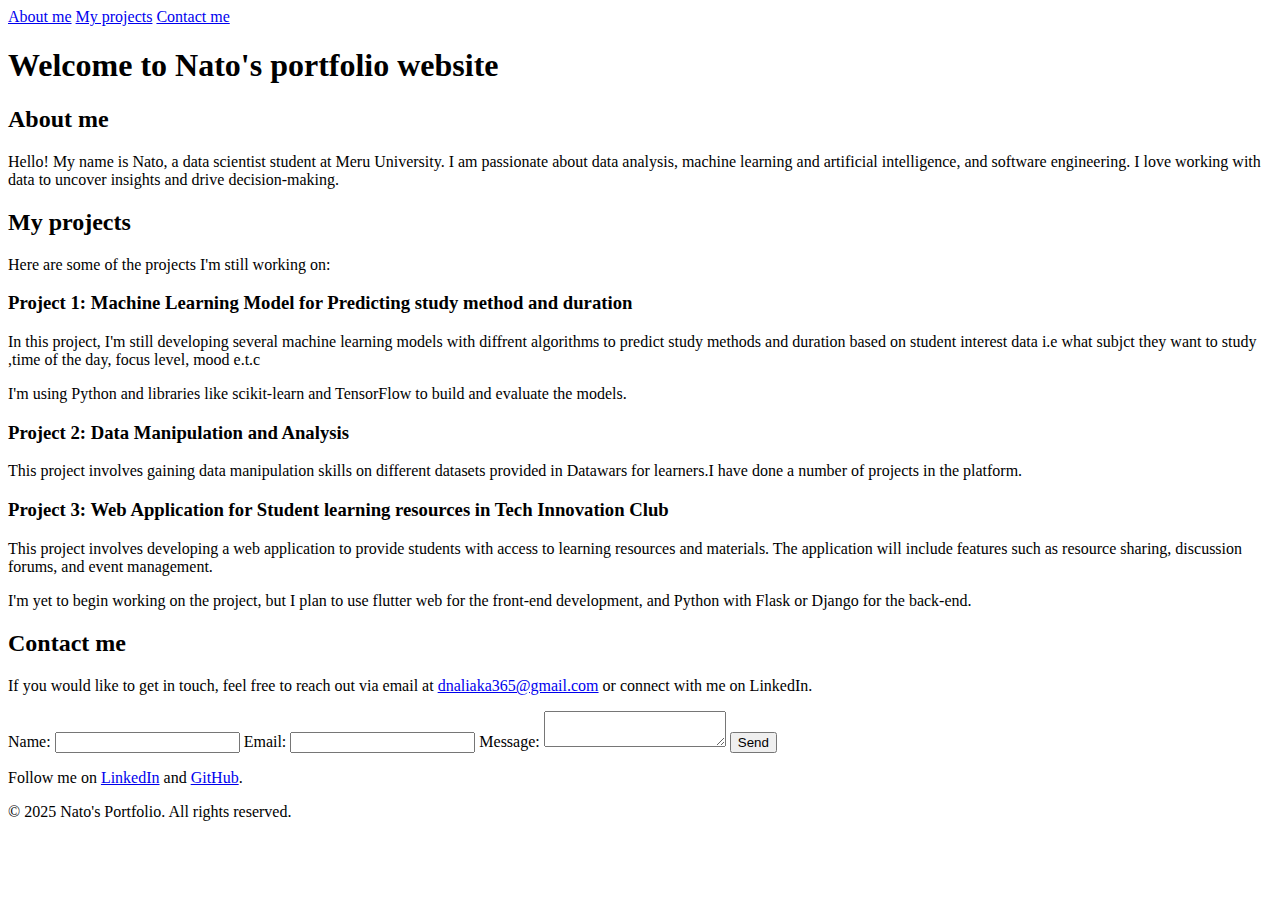
<file: HTML structure.html>
<!DOCTYPE html>
<html lang="en">
    <head>
        <!-- Meta tags for character encoding and responsive design -->
        <meta charset="UTF-8">
        <meta name ="viewport" content="width=device-width, initial-scale=1.0">
        
        <!-- Title of the webpage -->
        <title>My portfolio website</title>
    </head>
<body>
    <!-- Header section of the website with navigation and main heading -->
    <header>
        <!-- Navigation bar with links to different sections -->
        <nav>
            <a href="#about">About me</a>
            <a href="#projects">My projects</a>
            <a href="#contact">Contact me</a>
        </nav>
        <!-- Main heading of the website -->
        <h1>Welcome to Nato's portfolio website</h1>
    </header>

    <!-- About section with a brief introduction -->
    <section id="about">
        <h2>About me</h2>
        <!-- Short bio/introduction -->
        <p>Hello! My name is Nato, a data scientist student at Meru University. I am passionate about data analysis, machine learning and artificial intelligence, and software engineering. I love working with data to uncover insights and drive decision-making.</p>
    </section>

    <!-- Projects section listing current projects -->
    <section id="projects">
        <h2>My projects</h2>
        <p>Here are some of the projects I'm still working on:</p>
        <!-- Project 1 details -->
        <article>
            <h3>Project 1: Machine Learning Model for Predicting study method and duration</h3>
            <!-- Description of project 1 -->
            <p>In this project, I'm still developing several machine learning models with diffrent algorithms to predict study methods and duration based on student interest data i.e what subjct they want to study ,time of the day, focus level, mood e.t.c</p>
            <p>I'm using Python and libraries like scikit-learn and TensorFlow to build and evaluate the models.</p>
        </article>
        <!-- Project 2 details -->
        <article>
            <h3>Project 2: Data Manipulation and Analysis</h3>
            <!-- Description of project 2 -->
            <p>This project involves gaining data manipulation skills on different datasets provided in Datawars for learners.I have done a number of projects in the platform.</p>
        </article>  
        <!-- Project 3 details -->
        <article>
            <h3>Project 3: Web Application for Student learning resources in Tech Innovation Club </h3>
            <!-- Description of project 3 -->
            <p>This project involves developing a web application to provide students with access to learning resources and materials. The application will include features such as resource sharing, discussion forums, and event management.</p>
            <p>I'm yet to begin working on the project, but I plan to use flutter web for the front-end development, and Python with Flask or Django for the back-end.</p>
        </article>
    </section>

    <!-- Contact section with email and LinkedIn info -->
    <section id="contact">
        <h2>Contact me</h2>
        <!-- Contact details and form -->
        <p>If you would like to get in touch, feel free to reach out via email at <a href="mailto:dnaliaka365@gmail.com">dnaliaka365@gmail.com</a> or connect with me on LinkedIn.</p>
        <form action="https://example.com/submit" method="post">
            <label for="name">Name:</label>
            <input type="text" id="name" name="name" required>
            <label for="email">Email:</label>
            <input type="email" id="email" name="email" required>
            <label for="message">Message:</label>
            <textarea id="message" name="message" required></textarea>
            <button type="submit">Send</button>
        </form>
    </section>

    <!-- Footer section with social links and copyright -->
    <footer>
        <p>Follow me on <a href="https://www.linkedin.com/in/dinah-nato-338a43328">LinkedIn</a> and <a href="https://github.com/NATO-dotcom">GitHub</a>.</p>
        <p>&copy; 2025 Nato's Portfolio. All rights reserved.</p>
</file>
<file: style.css>
* {
            margin: 0;
            padding: 0;
            box-sizing: border-box;
        }

        body {
            font-family: 'Segoe UI', Tahoma, Geneva, Verdana, sans-serif;
            line-height: 1.6;
            color: #333;
            overflow-x: hidden;
        }

        /* Header & Navigation */
        .header {
            background: linear-gradient(135deg, #667eea 0%, #764ba2 100%);
            color: white;
            position: fixed;
            width: 100%;
            top: 0;
            z-index: 1000;
            padding: 1rem 0;
            box-shadow: 0 2px 20px rgba(0,0,0,0.1);
        }

        .nav {
            display: flex;
            justify-content: space-between;
            align-items: center;
            max-width: 1200px;
            margin: 0 auto;
            padding: 0 2rem;
        }

        .logo {
            font-size: 1.8rem;
            font-weight: bold;
            text-decoration: none;
            color: white;
        }

        .nav-links {
            display: flex;
            list-style: none;
            gap: 2rem;
        }

        .nav-links a {
            color: white;
            text-decoration: none;
            transition: color 0.3s ease;
            font-weight: 500;
        }

        .nav-links a:hover {
            color: #ffd700;
        }

        .mobile-menu {
            display: none;
            flex-direction: column;
            cursor: pointer;
        }

        .mobile-menu span {
            width: 25px;
            height: 3px;
            background: white;
            margin: 3px 0;
            transition: 0.3s;
        }

        /* Hero Section */
        .hero {
            background: linear-gradient(135deg, #667eea 0%, #764ba2 100%);
            color: white;
            min-height: 100vh;
            display: flex;
            align-items: center;
            justify-content: center;
            text-align: center;
            position: relative;
            overflow: hidden;
        }

        .hero::before {
            content: '';
            position: absolute;
            top: 0;
            left: 0;
            right: 0;
            bottom: 0;
            background: url('data:image/svg+xml,<svg xmlns="http://www.w3.org/2000/svg" viewBox="0 0 100 100"><defs><pattern id="grain" width="100" height="100" patternUnits="userSpaceOnUse"><circle cx="25" cy="25" r="1" fill="white" opacity="0.1"/><circle cx="75" cy="75" r="1" fill="white" opacity="0.1"/><circle cx="50" cy="10" r="1" fill="white" opacity="0.1"/><circle cx="10" cy="60" r="1" fill="white" opacity="0.1"/><circle cx="90" cy="30" r="1" fill="white" opacity="0.1"/></pattern></defs><rect width="100" height="100" fill="url(%23grain)"/></svg>');
            z-index: 1;
        }

        .hero-content {
            position: relative;
            z-index: 2;
            max-width: 800px;
            padding: 2rem;
        }

        .hero h1 {
            font-size: 3.5rem;
            margin-bottom: 1rem;
            animation: fadeInUp 1s ease;
        }

        .hero .subtitle {
            font-size: 1.5rem;
            margin-bottom: 2rem;
            opacity: 0.9;
            animation: fadeInUp 1s ease 0.2s both;
        }

        .hero .description {
            font-size: 1.1rem;
            margin-bottom: 2rem;
            opacity: 0.8;
            animation: fadeInUp 1s ease 0.4s both;
        }

        .cta-button {
            display: inline-block;
            background: rgba(255, 255, 255, 0.2);
            color: white;
            padding: 1rem 2rem;
            text-decoration: none;
            border-radius: 50px;
            border: 2px solid rgba(255, 255, 255, 0.3);
            transition: all 0.3s ease;
            animation: fadeInUp 1s ease 0.6s both;
            backdrop-filter: blur(10px);
        }

        .cta-button:hover {
            background: rgba(255, 255, 255, 0.3);
            transform: translateY(-2px);
            box-shadow: 0 10px 30px rgba(0,0,0,0.2);
        }

        /* Section Styles */
        .section {
            padding: 5rem 0;
            max-width: 1200px;
            margin: 0 auto;
            padding-left: 2rem;
            padding-right: 2rem;
        }

        .section-title {
            text-align: center;
            font-size: 2.5rem;
            margin-bottom: 3rem;
            color: #333;
            position: relative;
        }

        .section-title::after {
            content: '';
            display: block;
            width: 50px;
            height: 4px;
            background: linear-gradient(135deg, #667eea 0%, #764ba2 100%);
            margin: 1rem auto;
            border-radius: 2px;
        }

        /* About Section */
        .about-content {
            display: grid;
            grid-template-columns: 1fr 2fr;
            gap: 3rem;
            align-items: center;
        }

        .about-image {
            text-align: center;
        }

        .profile-pic {
           width: 250px;
           height: 250px;
           border-radius: 50%;
           object-fit: cover;
           box-shadow: 0 20px 40px rgba(0,0,0,0.1); 
        }

        .about-text p {
            font-size: 1.1rem;
            margin-bottom: 1.5rem;
            color: #666;
        }

        /* Skills Section */
        .skills {
            background: #f8f9fa;
        }

        .skills-grid {
            display: grid;
            grid-template-columns: repeat(auto-fit, minmax(250px, 1fr));
            gap: 2rem;
            margin-top: 2rem;
        }

        .skill-card {
            background: white;
            padding: 2rem;
            border-radius: 15px;
            text-align: center;
            box-shadow: 0 10px 30px rgba(0,0,0,0.1);
            transition: transform 0.3s ease;
        }

        .skill-card:hover {
            transform: translateY(-10px);
        }

        .cert-badge {
            display: inline-block;
            background: #667eea;
            color: white;
            padding: 0.5rem 1rem;
            border-radius: 50px;
            margin: 0.5rem 0;
            font-size: 0.9rem;
            font-weight: bold;
        }


        .skill-icon {
            font-size: 3rem;
            margin-bottom: 1rem;
        }

        .skill-card h3 {
            margin-bottom: 1rem;
            color: #333;
        }

        .skill-bar {
            margin-bottom: 1.5rem;
            text-align: left;
        }

        .skill-bar p {
            margin-bottom: 0.5rem;
            font-weight: 500;
            color: #333; 
        }

        .bar {
            background: rgba(102, 126, 234, 0.2);
            border-radius: 10px;
            overflow: hidden;
            height: 20px;
            width: 100%;
        }   

        .fill {
             height: 100%;
             background: linear-gradient(135deg, #667eea 0%, #764ba2 100%);
              border-radius: 10px;
              transition: width 1s ease;
       }

        /* Education Section */
        .education-content {
            display: grid;
            grid-template-columns: 1fr 1fr;
            gap: 3rem;
            align-items: start;
        }

        .education-card {
            background: white;
            padding: 2rem;
            border-radius: 15px;
            box-shadow: 0 10px 30px rgba(0,0,0,0.1);
            border-left: 5px solid #667eea;
        }

        .download-cv {
            display: inline-block;
            background: linear-gradient(135deg, #667eea 0%, #764ba2 100%);
            color: white;
            padding: 1rem 2rem;
            text-decoration: none;
            border-radius: 50px;
            transition: all 0.3s ease;
            margin-top: 1rem;
        }

        .download-cv:hover {
            transform: translateY(-2px);
            box-shadow: 0 10px 30px rgba(102, 126, 234, 0.4);
        }

        /* Interests Section */
        .interests {
            background: #f8f9fa;
        }

        .interests-grid {
            display: grid;
            grid-template-columns: repeat(auto-fit, minmax(300px, 1fr));
            gap: 2rem;
        }

        .interest-card {
            background: white;
            padding: 2rem;
            border-radius: 15px;
            box-shadow: 0 10px 30px rgba(0,0,0,0.1);
            transition: transform 0.3s ease;
        }

        .interest-card:hover {
            transform: translateY(-5px);
        }

        .interest-card h3 {
            color: #667eea;
            margin-bottom: 1rem;
        }

        /* Projects Section */
        .projects-grid {
            display: grid;
            grid-template-columns: repeat(auto-fit, minmax(350px, 1fr));
            gap: 2rem;
        }

        .project-card {
            background: white;
            border-radius: 15px;
            overflow: hidden;
            box-shadow: 0 10px 30px rgba(0,0,0,0.1);
            transition: transform 0.3s ease;
        }

        .project-card:hover {
            transform: translateY(-10px);
        }

        .project-image {
            height: 200px;
            background: linear-gradient(135deg, #667eea 0%, #764ba2 100%);
            display: flex;
            align-items: center;
            justify-content: center;
            color: white;
            font-size: 2rem;
        }

        .project-content {
            padding: 2rem;
        }

        .project-link {
            display: inline-block;
            color: #667eea;
            text-decoration: none;
            font-weight: bold;
            margin-top: 1rem;
            transition: color 0.3s ease;
        }

        .project-link:hover {
            color: #764ba2;
        }

        /* Contact Section */
        .contact {
            background: linear-gradient(135deg, #667eea 0%, #764ba2 100%);
            color: white;
        }

        .contact .section-title {
            color: white;
        }

        .contact-form {
            max-width: 600px;
            margin: 0 auto;
        }

        .form-group {
            margin-bottom: 1.5rem;
        }

        .form-group label {
            display: block;
            margin-bottom: 0.5rem;
            font-weight: 500;
        }

        .form-group input,
        .form-group textarea {
            width: 100%;
            padding: 1rem;
            border: none;
            border-radius: 10px;
            font-size: 1rem;
            background: rgba(255, 255, 255, 0.1);
            color: white;
            backdrop-filter: blur(10px);
        }

        .form-group input::placeholder,
        .form-group textarea::placeholder {
            color: rgba(255, 255, 255, 0.7);
        }

        .submit-btn {
            background: rgba(255, 255, 255, 0.2);
            color: white;
            padding: 1rem 2rem;
            border: 2px solid rgba(255, 255, 255, 0.3);
            border-radius: 50px;
            cursor: pointer;
            transition: all 0.3s ease;
            backdrop-filter: blur(10px);
        }

        .submit-btn:hover {
            background: rgba(255, 255, 255, 0.3);
            transform: translateY(-2px);
        }

        /* Footer */
        .footer {
            background: #333;
            color: white;
            text-align: center;
            padding: 2rem 0;
        }
        .footer .socials a {
             color: #ddd;
             margin: 0 0.5rem;
             text-decoration: none;
             transition: color 0.3s ease;
        }
         .footer .socials a:hover {
             color: white;
        }


        /* Animations */
        @keyframes fadeInUp {
            from {
                opacity: 0;
                transform: translateY(30px);
            }
            to {
                opacity: 1;
                transform: translateY(0);
            }
        }

        /* Responsive Design */
        @media (max-width: 768px) {
            .nav-links {
                display: none;
            }

            .mobile-menu {
                display: flex;
            }

            .hero h1 {
                font-size: 2.5rem;
            }

            .hero .subtitle {
                font-size: 1.2rem;
            }

            .about-content {
                grid-template-columns: 1fr;
                text-align: center;
            }

            .education-content {
                grid-template-columns: 1fr;
            }

            .section {
                padding-left: 1rem;
                padding-right: 1rem;
            }

            .projects-grid {
                grid-template-columns: 1fr;
            }

            .skills-grid {
                grid-template-columns: 1fr;
            }
        }

        /* Smooth scrolling */
        html {
            scroll-behavior: smooth;
        }

        /* Section spacing */
    section {
        scroll-margin-top: 80px;
    }
</file>
